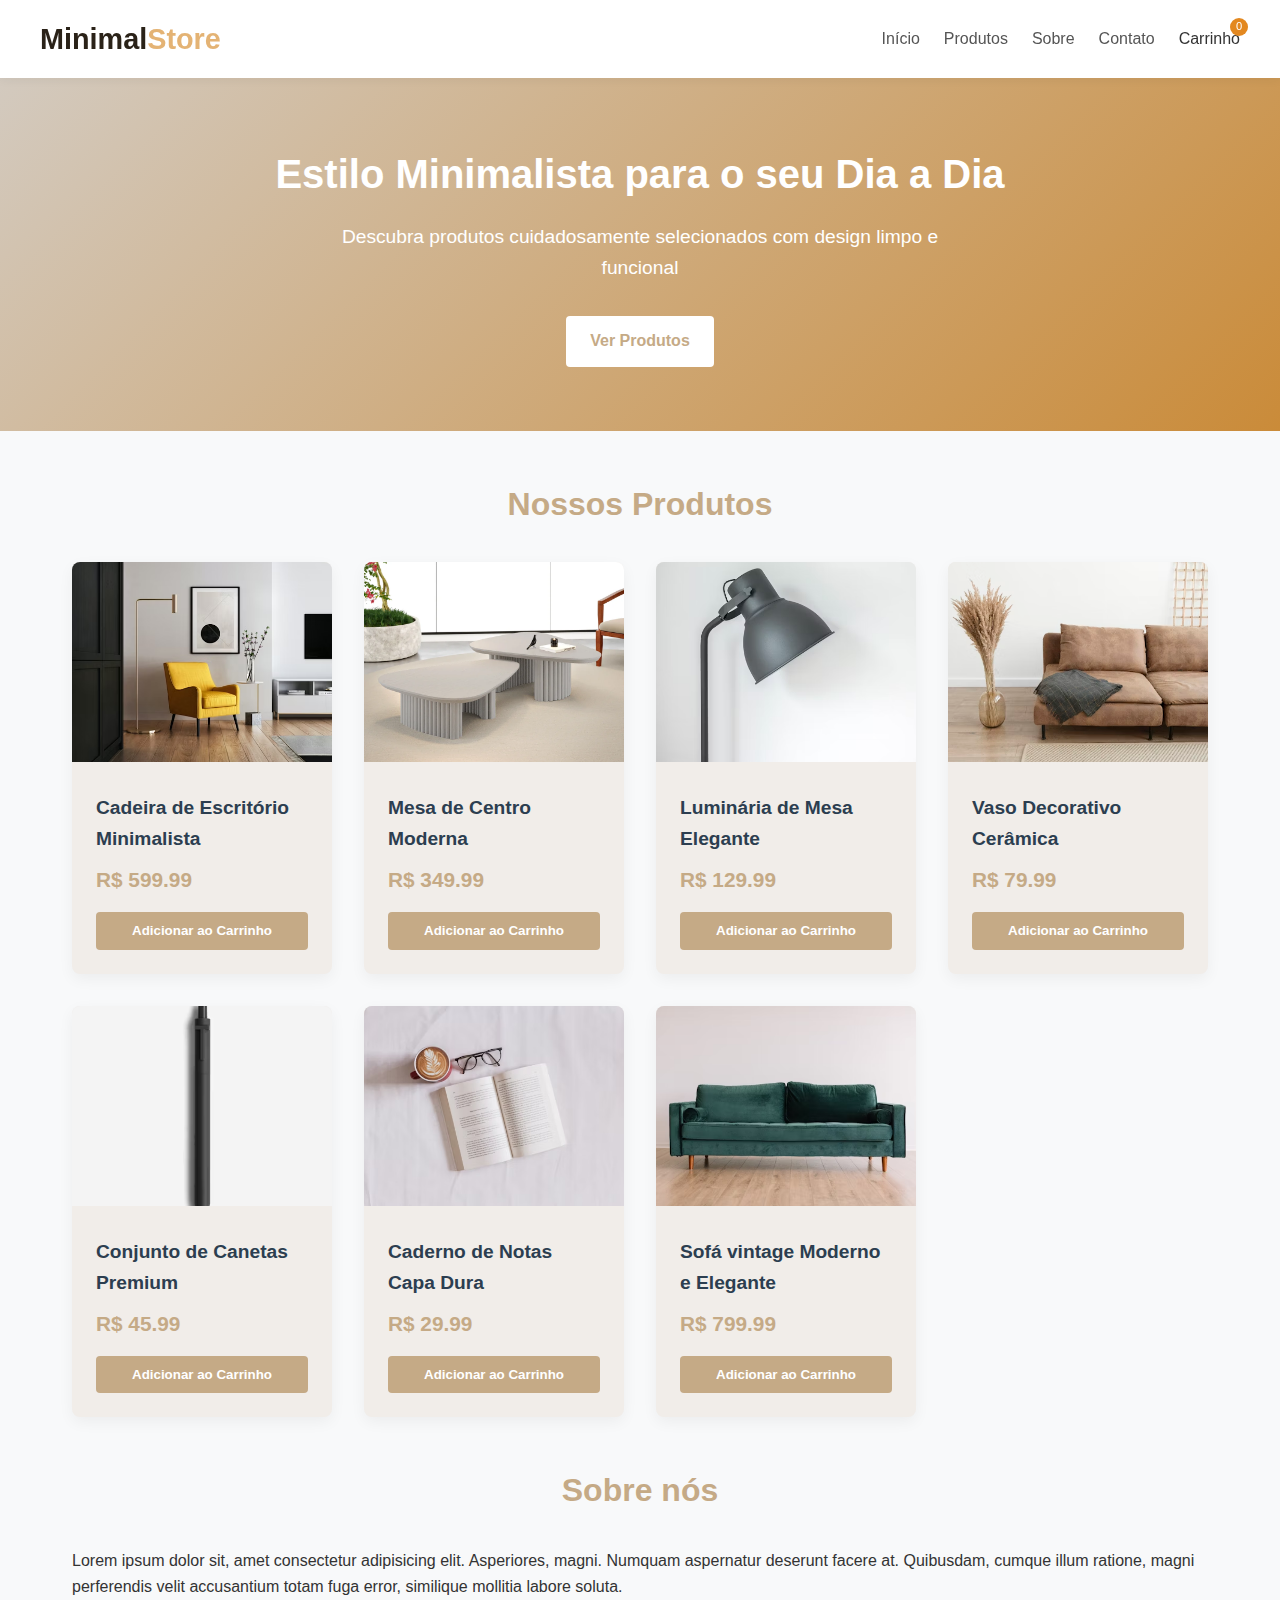
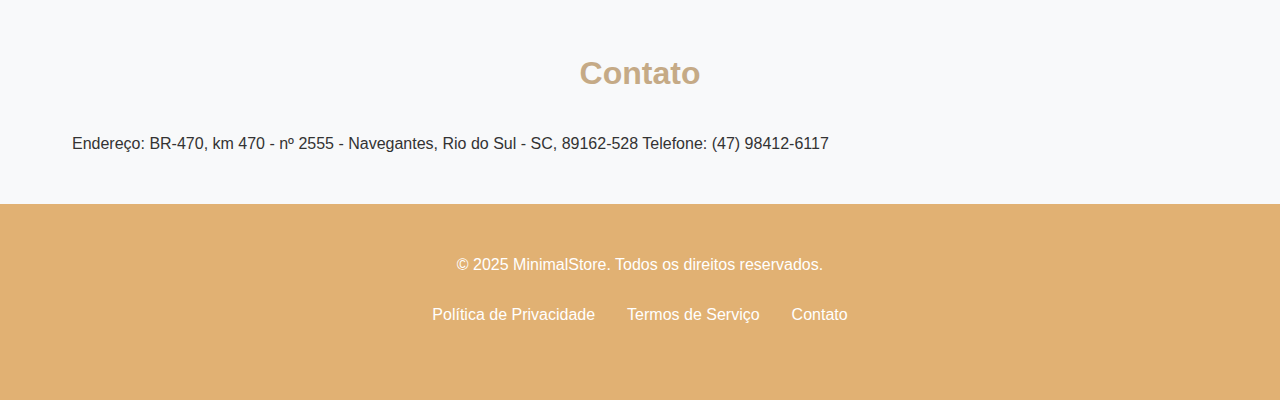
<file: index.html>
<!DOCTYPE html>
<html lang="pt-BR">
<head>
    <meta charset="UTF-8">
    <meta name="viewport" content="width=device-width, initial-scale=1.0">
    <title>MinimalStore - E-commerce Minimalista</title>
<link rel="stylesheet" href="css/style.css">
</head>
<body>
    <!-- Cabeçalho -->
    
    <header>
        <div class="header-container">
            <div class="logo">Minimal<span>Store</span></div>
            <nav>
                <ul>
                    <li><a href="#">Início</a></li>
                    <li><a href="#products">Produtos</a></li>
                    <li><a href="#sobre">Sobre</a></li>
                    <li><a href="#contato">Contato</a></li>
                    <li class="cart-icon" id="cart-icon">
                        Carrinho
                        <span class="cart-count" id="cart-count">0</span>
                    </li>
                </ul>
            </nav>
        </div>
    </header>

    <!-- Banner principal -->
    <section class="hero">
        <h1>Estilo Minimalista para o seu Dia a Dia</h1>
        <p>Descubra produtos cuidadosamente selecionados com design limpo e funcional</p>
        <a href="#products" class="btn">Ver Produtos</a>
    </section>

    <!-- Seção de produtos -->
    <section class="products" id="products">
        <h2 class="section-title">Nossos Produtos</h2>
        <div class="products-grid" id="products-grid">
            <!-- Os produtos serão inseridos via JavaScript -->
        </div>
    </section>

    <!-- Carrinho lateral -->
    <div class="overlay" id="overlay"></div>
    <div class="cart-sidebar" id="cart-sidebar">
        <div class="cart-header">
            <h3>Seu Carrinho</h3>
            <button class="close-cart" id="close-cart">&times;</button>
        </div>
        <div class="cart-items" id="cart-items">
            <!-- Itens do carrinho serão inseridos aqui -->
        </div>
        <div class="cart-total">
            Total: R$ <span id="cart-total">0.00</span>
        </div>
        <button class="checkout-btn">Finalizar Compra</button>
    </div>
    <section id="sobre" class="products">
        <h2 class="section-title">Sobre nós</h2>
        <p>Lorem ipsum dolor sit, amet consectetur adipisicing elit. Asperiores, magni. Numquam aspernatur deserunt facere at. Quibusdam, cumque illum ratione, magni perferendis velit accusantium totam fuga error, similique mollitia labore soluta.</p>
    </section>
    <section id="contato" class="products">
        <h2 class="section-title">Contato</h2>
        <p>Endereço: BR-470, km 470 - nº 2555 - Navegantes, Rio do Sul - SC, 89162-528
            Telefone: (47) 98412-6117</p>
    </section>
    <!-- Rodapé -->
    <footer>
        <div class="footer-content">
            <p>&copy; 2025 MinimalStore. Todos os direitos reservados.</p>
            <div class="footer-links">
                <a href="#">Política de Privacidade</a>
                <a href="#">Termos de Serviço</a>
                <a href="#">Contato</a>
            </div>
        </div>
    </footer>
<script src="js/scripts.js"></script> 

</body>
</html>
</file>
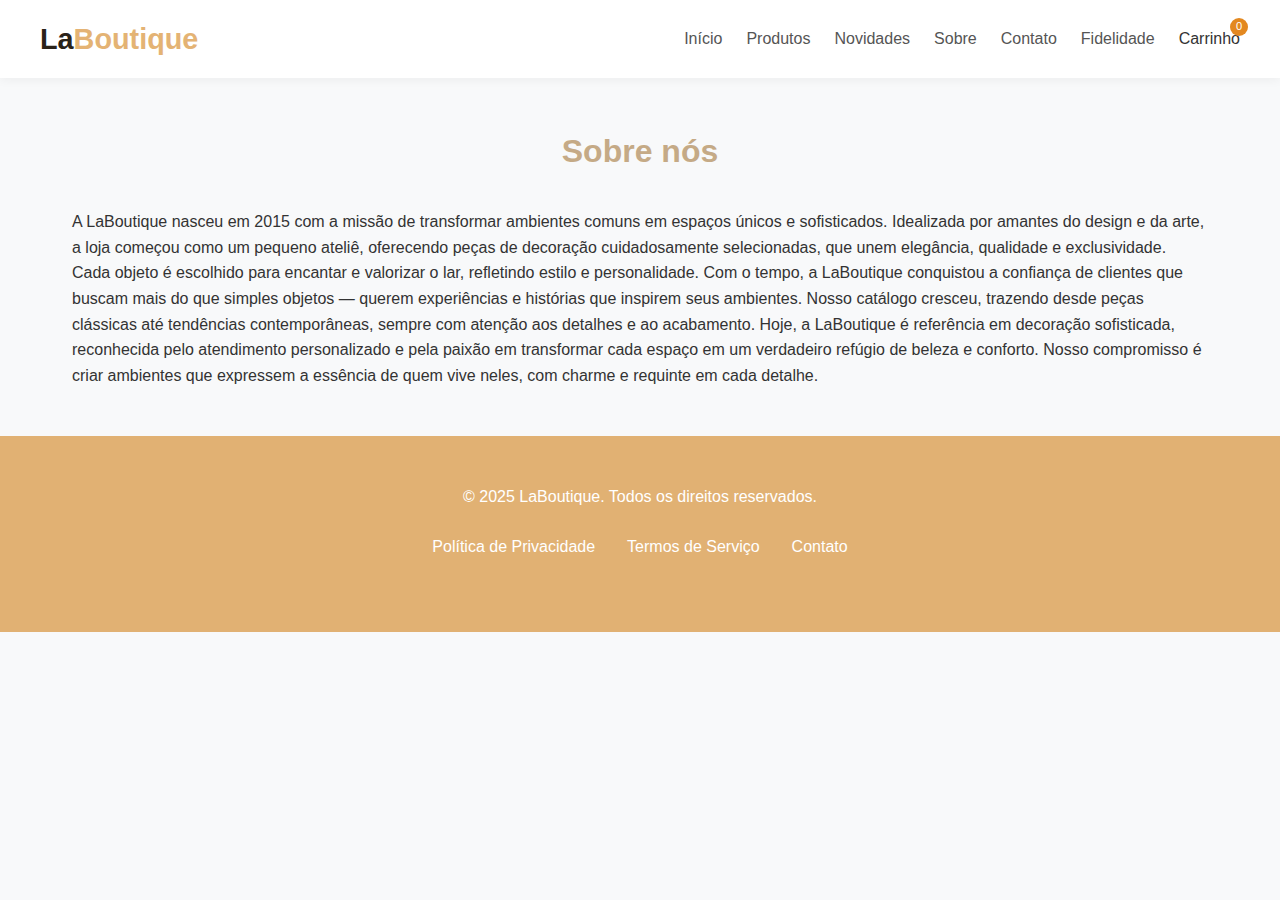
<file: novidades.html>
<!DOCTYPE html>
<html lang="pt-BR">

<head>
    <meta charset="UTF-8">
    <meta name="viewport" content="width=device-width, initial-scale=1.0">
    <title>La Boutique</title>
    <link rel="stylesheet" href="css/style.css">
</head>

<body>
    <!-- Cabeçalho -->

    <header>
        <div class="header-container">
            <div class="logo">La<span>Boutique</span></div>
            <nav>
                <ul>
                    <li><a href="index.html">Início</a></li>
                    <li><a href="index.html#products">Produtos</a></li>
                    <li><a href="#novidade.html">Novidades</a></li>
                    <li><a href="index.html#sobre">Sobre</a></li>
                    <li><a href="index.html#contato">Contato</a></li>
                    <li><a href="index.html#fidelidade">Fidelidade</li></a>
                    <li class="cart-icon" id="cart-icon">
                        Carrinho
                        <span class="cart-count" id="cart-count">0</span>
                    </li>
                </ul>
            </nav>
        </div>
    </header>
    <!-- Carrinho lateral -->
    <div class="overlay" id="overlay"></div>
    <div class="cart-sidebar" id="cart-sidebar">
        <div class="cart-header">
            <h3>Seu Carrinho</h3>
            <button class="close-cart" id="close-cart">&times;</button>
        </div>
        <div class="cart-items" id="cart-items">
            <!-- Itens do carrinho serão inseridos aqui -->
        </div>
        <div class="cart-total">
            Total: R$ <span id="cart-total">0.00</span>
        </div>
        <button class="checkout-btn">Finalizar Compra</button>
    </div>
    <section id="sobre" class="products">
        <h2 class="section-title">Sobre nós</h2>
        <p>A LaBoutique nasceu em 2015 com a missão de transformar ambientes comuns em espaços únicos e sofisticados.
            Idealizada por amantes do design e da arte, a loja começou como um pequeno ateliê, oferecendo peças de
            decoração cuidadosamente selecionadas, que unem elegância, qualidade e exclusividade. Cada objeto é
            escolhido para encantar e valorizar o lar, refletindo estilo e personalidade.

            Com o tempo, a LaBoutique conquistou a confiança de clientes que buscam mais do que simples objetos — querem
            experiências e histórias que inspirem seus ambientes. Nosso catálogo cresceu, trazendo desde peças clássicas
            até tendências contemporâneas, sempre com atenção aos detalhes e ao acabamento.

            Hoje, a LaBoutique é referência em decoração sofisticada, reconhecida pelo atendimento personalizado e pela
            paixão em transformar cada espaço em um verdadeiro refúgio de beleza e conforto. Nosso compromisso é criar
            ambientes que expressem a essência de quem vive neles, com charme e requinte em cada detalhe.</p>
    </section>
    <section id="contato" class="products">
    </section>
    <!-- Rodapé -->
    <footer>
        <div class="footer-content">
            <p>&copy; 2025 LaBoutique. Todos os direitos reservados.</p>
            <div class="footer-links">
                <a href="#">Política de Privacidade</a>
                <a href="#">Termos de Serviço</a>
                <a href="#">Contato</a>
            </div>
        </div>
    </footer>
    <script src="js/scripts.js"></script>

</body>

</html>
</file>
<file: css/style.css>
/* Reset e configurações básicas */
        * {
            margin: 0;
            padding: 0;
            box-sizing: border-box;
            font-family: 'Segoe UI', Tahoma, Geneva, Verdana, sans-serif;
        }

        body {
            background-color: #f8f9fa;
            color: #333;
            line-height: 1.6;
        }

        /* Cabeçalho */
        header {
            background-color: #fff;
            box-shadow: 0 2px 10px rgba(0, 0, 0, 0.05);
            padding: 1rem 2rem;
            position: sticky;
            top: 0;
            z-index: 100;
        }

        .header-container {
            display: flex;
            justify-content: space-between;
            align-items: center;
            max-width: 1200px;
            margin: 0 auto;
        }

        .logo {
            font-size: 1.8rem;
            font-weight: 700;
            color: #2a2218;
        }

        .logo span {
            color: #e4b374;
        }

        nav ul {
            display: flex;
            list-style: none;
        }

        nav ul li {
            margin-left: 1.5rem;
        }

        nav ul li a {
            text-decoration: none;
            color: #555;
            font-weight: 500;
            transition: color 0.3s;
        }

        nav ul li a:hover {
            color: #c5aa86;
        }

        .cart-icon {
            position: relative;
            cursor: pointer;
        }

        .cart-icon:hover {
          color: #c5aa86;

        }

        .cart-count {
            position: absolute;
            top: -8px;
            right: -8px;
            background-color: #e38820;
            color: white;
            border-radius: 50%;
            width: 18px;
            height: 18px;
            font-size: 0.7rem;
            display: flex;
            justify-content: center;
            align-items: center;
        }

        /* Banner principal */
        .hero {
            background:linear-gradient(135deg,#d3cabf,#ca8b39);
            color: white;
            padding: 4rem 2rem;
            text-align: center;
        }

        .hero h1 {
            font-size: 2.5rem;
            margin-bottom: 1rem;
        }

        .hero p {
            font-size: 1.2rem;
            max-width: 600px;
            margin: 0 auto 2rem;
        }

        .btn {
            display: inline-block;
            background-color: #fff;
            color: #c5aa86;
            padding: 0.8rem 1.5rem;
            border-radius: 4px;
            text-decoration: none;
            font-weight: 600;
            transition: all 0.3s;
        }

        .btn:hover {
            background-color: #f1f1f1;
            transform: translateY(-2px);
        }

        /* Seção de produtos */
        .products {
            max-width: 1200px;
            margin: 3rem auto;
            padding: 0 2rem;
        }

        .section-title {
            text-align: center;
            margin-bottom: 2rem;
            font-size: 2rem;
            color: #c5aa86;
        }

        .products-grid {
            display: grid;
            grid-template-columns: repeat(auto-fill, minmax(250px, 1fr));
            gap: 2rem;
        }

        .product-card {
            background-color: #f1ede9;
            border-radius: 8px;
            overflow: hidden;
            box-shadow: 0 5px 15px rgba(0, 0, 0, 0.05);
            transition: transform 0.3s, box-shadow 0.3s;
        }

        .product-card:hover {
            transform: translateY(-5px);
            box-shadow: 0 10px 20px rgba(0, 0, 0, 0.1);
        }

        .product-image {
            width: 100%;
            height: 200px;
            object-fit: cover;
        }

        .product-info {
            padding: 1.5rem;
        }

        .product-title {
            font-size: 1.2rem;
            margin-bottom: 0.5rem;
            color: #2c3e50;
        }

        .product-price {
            font-size: 1.3rem;
            font-weight: 700;
            color: #c5aa86;
            margin-bottom: 1rem;
        }

        .add-to-cart {
            width: 100%;
            padding: 0.7rem;
            background-color: #c5aa86;
            color: white;
            border: none;
            border-radius: 4px;
            cursor: pointer;
            font-weight: 600;
            transition: background-color 0.3s;
        }

        .add-to-cart:hover {
            background-color: #c5aa86;
        }

        /* Carrinho lateral */
        .cart-sidebar {
            position: fixed;
            top: 0;
            right: -400px;
            width: 350px;
            height: 100vh;
            background-color: white;
            box-shadow: -5px 0 15px rgba(0, 0, 0, 0.1);
            padding: 2rem;
            transition: right 0.3s ease;
            z-index: 1000;
            overflow-y: auto;
        }

        .cart-sidebar.active {
            right: 0;
        }

        .cart-header {
            display: flex;
            justify-content: space-between;
            align-items: center;
            margin-bottom: 1.5rem;
            padding-bottom: 1rem;
            border-bottom: 1px solid #eee;
        }

        .close-cart {
            background: none;
            border: none;
            font-size: 1.5rem;
            cursor: pointer;
            color: #555;
        }

        .cart-items {
            margin-bottom: 2rem;
        }

        .cart-item {
            display: flex;
            margin-bottom: 1rem;
            padding-bottom: 1rem;
            border-bottom: 1px solid #eee;
        }

        .cart-item-image {
            width: 70px;
            height: 70px;
            object-fit: cover;
            border-radius: 4px;
            margin-right: 1rem;
        }

        .cart-item-details {
            flex: 1;
        }

        .cart-item-title {
            font-weight: 600;
            margin-bottom: 0.3rem;
        }

        .cart-item-price {
            color: #c5aa86;
            font-weight: 600;
        }

        .cart-item-remove {
            background: none;
            border: none;
            color: #e74c3c;
            cursor: pointer;
            font-size: 0.9rem;
        }

        .cart-total {
            font-size: 1.2rem;
            font-weight: 700;
            text-align: right;
            margin-bottom: 1.5rem;
        }

        .checkout-btn {
            width: 100%;
            padding: 1rem;
            background-color: #2ecc71;
            color: white;
            border: none;
            border-radius: 4px;
            font-weight: 600;
            cursor: pointer;
            transition: background-color 0.3s;
        }

        .checkout-btn:hover {
            background-color: #27ae60;
        }

        /* Overlay para o carrinho */
        .overlay {
            position: fixed;
            top: 0;
            left: 0;
            width: 100%;
            height: 100%;
            background-color: rgba(0, 0, 0, 0.5);
            z-index: 999;
            display: none;
        }

        .overlay.active {
            display: block;
        }

        /* Rodapé */
        footer {
            background-color: #e1b173;
            color: white;
            padding: 3rem 2rem;
            text-align: center;
        }

        .footer-content {
            max-width: 1200px;
            margin: 0 auto;
        }

        .footer-links {
            display: flex;
            justify-content: center;
            margin: 1.5rem 0;
        }

        .footer-links a {
            color: white;
            margin: 0 1rem;
            text-decoration: none;
        }

        .footer-links a:hover {
            text-decoration: underline;
        }

        /* Responsividade */
        @media (max-width: 768px) {
            .header-container {
                flex-direction: column;
                gap: 1rem;
            }

            nav ul {
                margin-top: 1rem;
            }

            .cart-sidebar {
                width: 300px;
            }

            .hero h1 {
                font-size: 2rem;
            }

            .hero p {
                font-size: 1rem;
            }
        }
</file>
